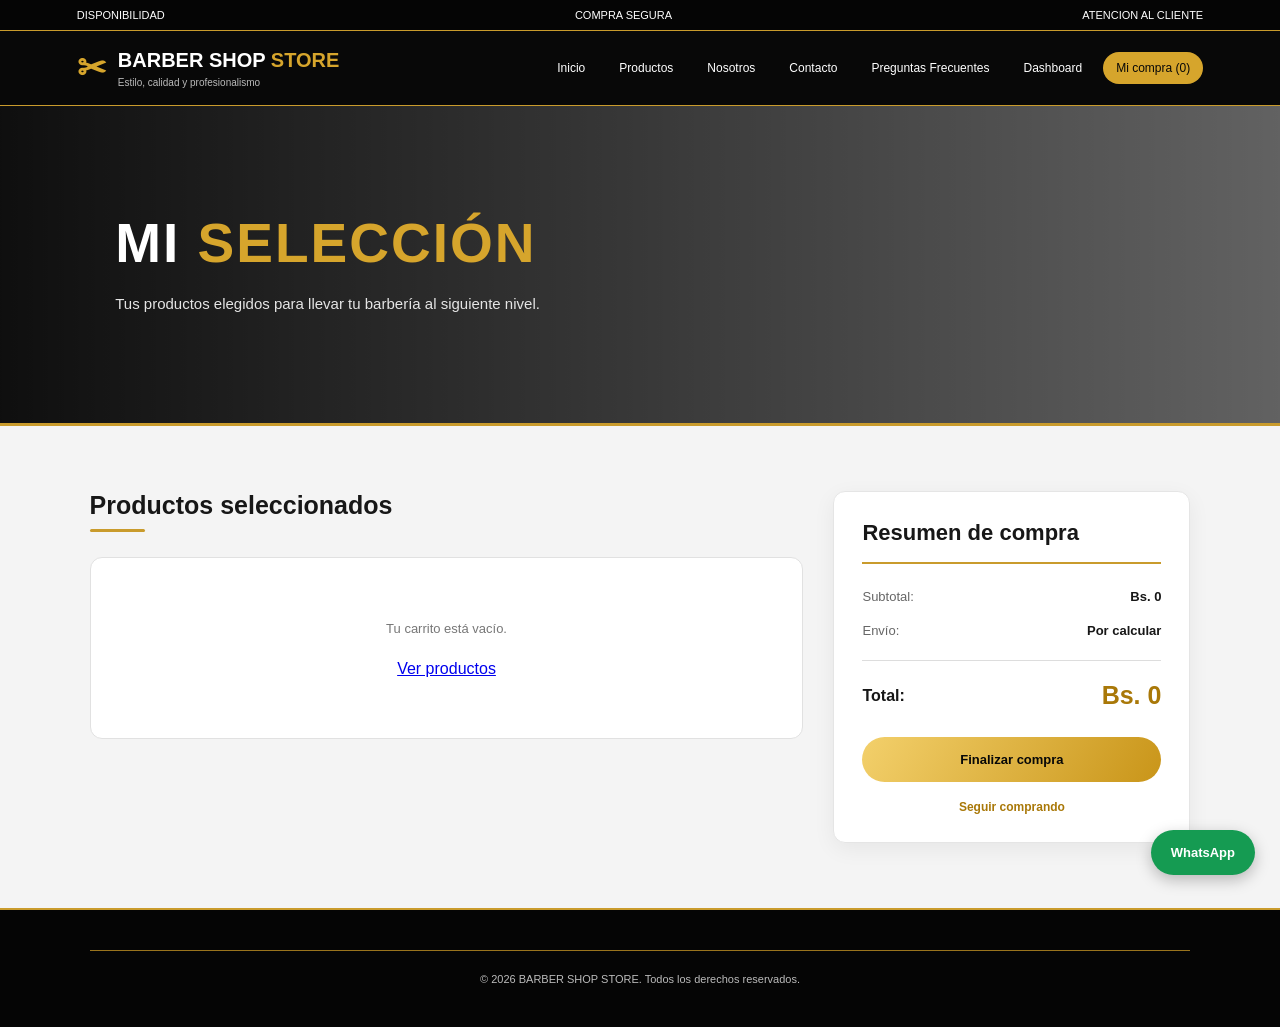
<file: carrito.html>
<!DOCTYPE html>
<html lang="es">

<head>
    <meta charset="UTF-8">
    <meta name="viewport" content="width=device-width, initial-scale=1.0">

    <title>Carrito de Compras | BARBER SHOP STORE</title>

    <link rel="stylesheet" href="CSS/carrito.css">
    <link rel="stylesheet" href="CSS/estilos.css">
</head>

<body>

    <!-- BARRA SUPERIOR -->
    <div class="topbar">
        <span>DISPONIBILIDAD</span>
        <span>COMPRA SEGURA</span>
        <span>ATENCION AL CLIENTE</span>
    </div>

    <!-- ENCABEZADO -->
    <header class="header">

        <a href="INDEX.HTML" class="logo">
            <span class="logo-icono">✂</span>

            <span>
                BARBER SHOP <strong>STORE</strong>
                <small>Estilo, calidad y profesionalismo</small>
            </span>
        </a>

        <nav class="menu">
            <a href="INDEX.HTML">Inicio</a>
            <a href="productos.html">Productos</a>
            <a href="nosotros.html">Nosotros</a>
            <a href="contacto.html">Contacto</a>
            <a href="faq.html">Preguntas Frecuentes</a>
            <a href="dashboard.html">Dashboard</a>
            <a href="carrito.html" id="contador-carrito" class="activo">Mi compra (0)</a>
        </nav>

    </header>

    <!-- PORTADA DEL CARRITO -->
    <section class="banner-carrito">

        <div>
            <h1>MI <strong>SELECCIÓN</strong></h1>

            <p>
                Tus productos elegidos para llevar tu barbería al siguiente nivel.
            </p>
        </div>

    </section>

    <!-- CONTENIDO PRINCIPAL -->
    <main class="contenedor-carrito">

        <!-- PRODUCTOS SELECCIONADOS -->
        <section class="seccion-productos">

            <h2>Productos seleccionados</h2>

            <div id="lista-carrito">

                <div class="carrito-vacio">
                    <p>Tu carrito está vacío.</p>

                    <a href="productos.html" class="btn-comprar">
                        Ver productos
                    </a>
                </div>

            </div>

        </section>

        <!-- RESUMEN Y MENSAJE DE COMPRA -->
        <div class="resumen-con-mensaje">

            <!-- RESUMEN DE COMPRA -->
            <aside class="resumen-compra">

                <h2>Resumen de compra</h2>

                <div class="linea-resumen">
                    <span>Subtotal:</span>
                    <strong id="subtotal">Bs. 0</strong>
                </div>

                <div class="linea-resumen">
                    <span>Envío:</span>
                    <strong id="envio">Por calcular</strong>
                </div>

                <div class="linea-total">
                    <span>Total:</span>
                    <strong id="total">Bs. 0</strong>
                </div>

                <button
                    id="btn-finalizar"
                    class="btn-finalizar"
                    type="button">
                    Finalizar compra
                </button>

                <!-- CONFIRMACION DE COMPRA -->
                <div id="confirmacion-compra" class="confirmacion-compra" hidden>

                    <p>¿Estás seguro de que deseas confirmar tu compra?</p>

                    <div class="botones-confirmacion">

                        <button
                            id="btn-confirmar"
                            class="btn-confirmar"
                            type="button">
                            Confirmar compra
                        </button>

                        <button
                            id="btn-cancelar"
                            class="btn-cancelar"
                            type="button">
                            Cancelar
                        </button>

                    </div>

                </div>

                <a href="productos.html" class="seguir-comprando">
                    Seguir comprando
                </a>

            </aside>

            <!-- MENSAJE FLOTANTE DE COMPRA EXITOSA -->
            <div id="mensaje-exito" class="mensaje-exito" hidden>
                ✓ ¡Su compra fue exitosa!
            </div>

        </div>

    </main>

    <!-- PIE DE PÁGINA -->
    <footer class="footer">

        <div class="footer-final">
            <p>© 2026 BARBER SHOP STORE. Todos los derechos reservados.</p>
        </div>

    </footer>

    <!-- BOTÓN FLOTANTE DE WHATSAPP -->
    <a
        href="https://wa.me/59171851247"
        class="whatsapp-flotante"
        target="_blank"
        rel="noopener noreferrer"
        aria-label="Contactar por WhatsApp"
        title="Contáctanos por WhatsApp">
        WhatsApp
    </a>

    <!-- ARCHIVOS JAVASCRIPT -->
    <script src="APP/carrito.js"></script>
    <script src="APP/contador-carrito.js"></script>

</body>

</html>
</file>
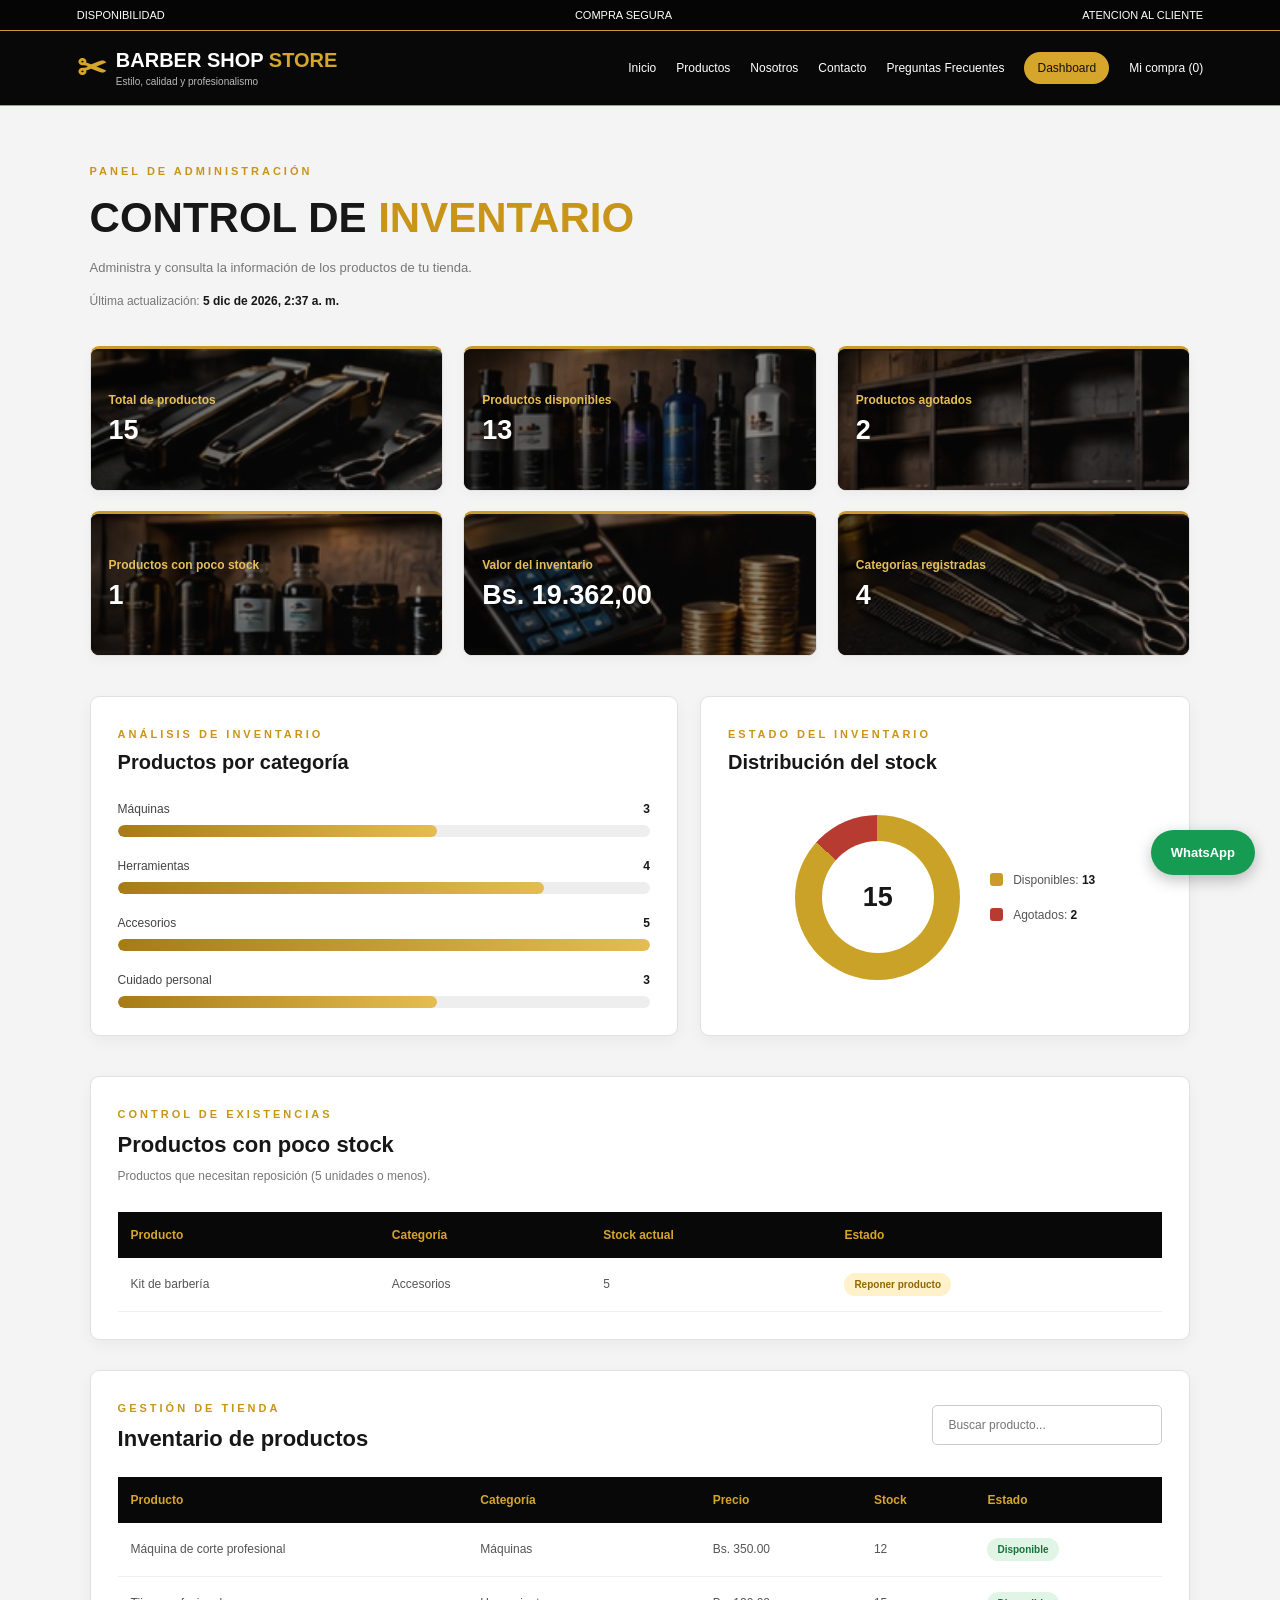
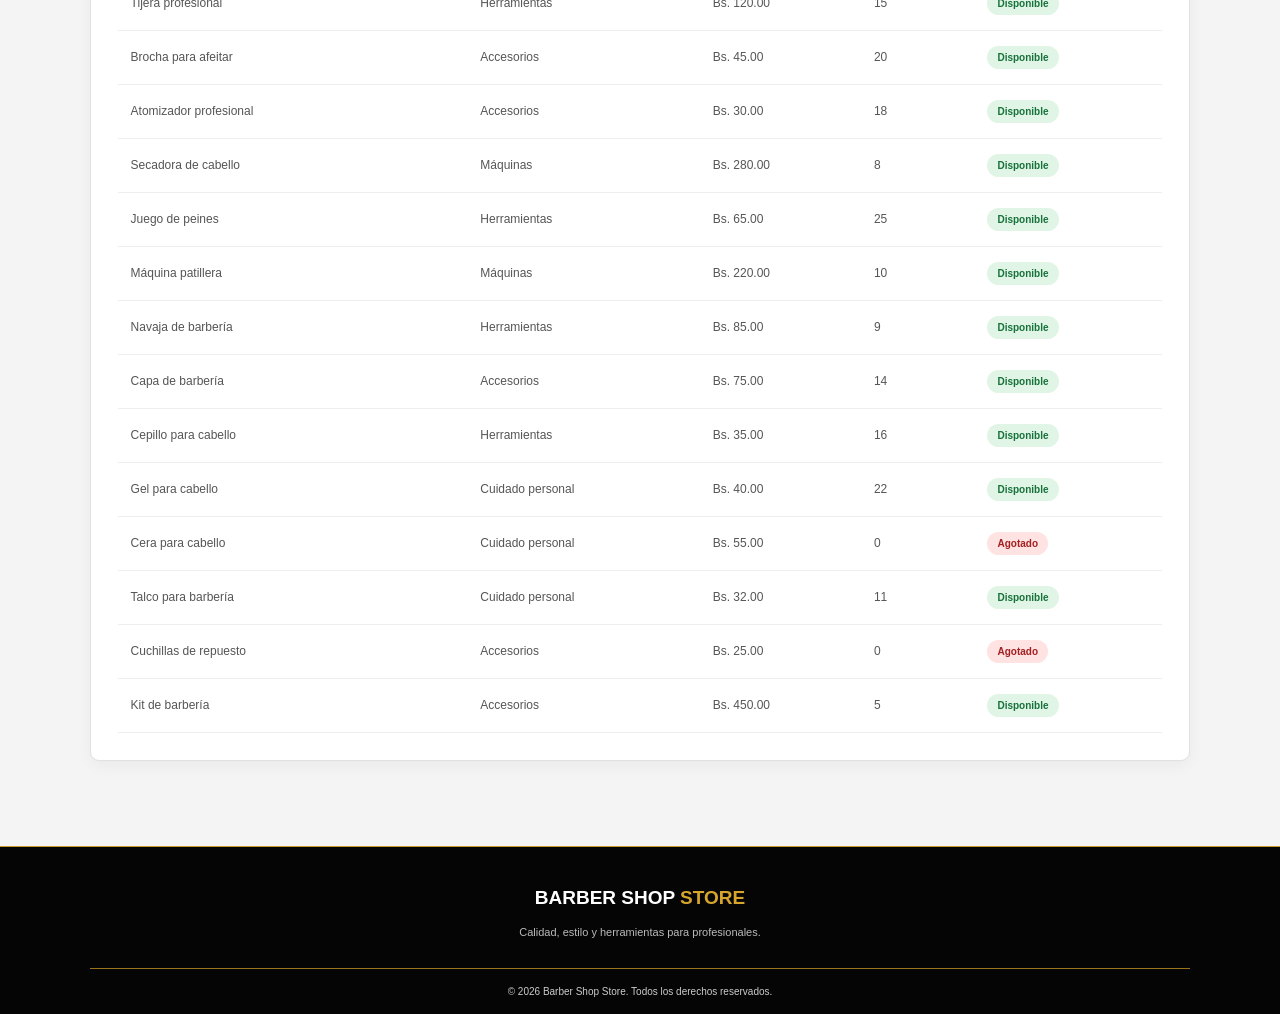
<file: dashboard.html>
<!DOCTYPE html>
<html lang="es">

<head>
    <meta charset="UTF-8">
    <meta name="viewport" content="width=device-width, initial-scale=1.0">

    <title>Dashboard | Barber Shop Store</title>

    <link rel="stylesheet" href="CSS/dashboard.css">
    <link rel="stylesheet" href="CSS/estilos.css">
</head>

<body>

    <!-- BARRA SUPERIOR -->
    <div class="topbar">
        <span> DISPONIBILIDAD</span>
            <span> COMPRA SEGURA</span>
            <span> ATENCION AL CLIENTE</span>
    </div>

    <!-- ENCABEZADO -->
    <header class="header">

        <a href="INDEX.HTML" class="logo">
            <span class="logo-icono">✂</span>
            <span>
                BARBER SHOP <strong>STORE</strong>
                <small>Estilo, calidad y profesionalismo</small>
            </span>
        </a>

        <nav class="menu">
            <a href="INDEX.HTML">Inicio</a>
            <a href="productos.html">Productos</a>
            <a href="nosotros.html">Nosotros</a>
            <a href="contacto.html">Contacto</a>
            <a href="faq.html">Preguntas Frecuentes</a>
            <a href="dashboard.html" class="activo">Dashboard</a>
            <a href="carrito.html" id="contador-carrito">Mi compra (0)</a>
        </nav>

    </header>

    <main class="dashboard">

        <!-- TÍTULO -->
        <section class="titulo-dashboard">

            <span>PANEL DE ADMINISTRACIÓN</span>

            <h1>CONTROL DE <strong>INVENTARIO</strong></h1>

            <p>
                Administra y consulta la información de los productos de tu tienda.
            </p>

            <p class="fecha-actualizacion">
                Última actualización:
                <strong id="fecha-actualizacion">Cargando...</strong>
            </p>

        </section>

        <!-- INDICADORES -->
        <section class="resumen-dashboard">

            <!-- TOTAL DE PRODUCTOS -->
            <div class="tarjeta-resumen">

                <img
                    src="IMG/dashboard-productos.jpg"
                    alt="Productos y herramientas de barbería"
                    class="imagen-resumen"
                >

                <div>
                    <p>Total de productos</p>
                    <h2 id="total-productos">0</h2>
                </div>

            </div>

            <!-- PRODUCTOS DISPONIBLES -->
            <div class="tarjeta-resumen">

                <img
                    src="IMG/dashboard-disponibles.jpg"
                    alt="Productos disponibles para la venta"
                    class="imagen-resumen"
                >

                <div>
                    <p>Productos disponibles</p>
                    <h2 id="productos-disponibles">0</h2>
                </div>

            </div>

            <!-- PRODUCTOS AGOTADOS -->
            <div class="tarjeta-resumen">

                <img
                    src="IMG/dashboard-agotados.jpg"
                    alt="Productos agotados"
                    class="imagen-resumen"
                >

                <div>
                    <p>Productos agotados</p>
                    <h2 id="productos-agotados">0</h2>
                </div>

            </div>

            <!-- PRODUCTOS CON POCO STOCK -->
            <div class="tarjeta-resumen">

                <img
                    src="IMG/dashboard-bajo-stock.jpg"
                    alt="Productos con pocas existencias"
                    class="imagen-resumen"
                >

                <div>
                    <p>Productos con poco stock</p>
                    <h2 id="productos-bajo-stock">0</h2>
                </div>

            </div>

            <!-- VALOR DEL INVENTARIO -->
            <div class="tarjeta-resumen">

                <img
                    src="IMG/dashboard-inventario.jpg"
                    alt="Control del valor del inventario"
                    class="imagen-resumen"
                >

                <div>
                    <p>Valor del inventario</p>
                    <h2 id="valor-inventario">Bs. 0</h2>
                </div>

            </div>

            <!-- CATEGORÍAS -->
            <div class="tarjeta-resumen">

                <img
                    src="IMG/dashboard-categorias.jpg"
                    alt="Categorías de herramientas de barbería"
                    class="imagen-resumen"
                >

                <div>
                    <p>Categorías registradas</p>
                    <h2 id="total-categorias">0</h2>
                </div>

            </div>

        </section>

        <!-- GRÁFICOS -->
        <section class="graficos-dashboard">

            <!-- GRÁFICO DE CATEGORÍAS -->
            <div class="grafico-tarjeta">

                <div class="titulo-seccion">
                    <span>ANÁLISIS DE INVENTARIO</span>
                    <h2>Productos por categoría</h2>
                </div>

                <div id="grafico-categorias" class="grafico-barras">
                    <p>Cargando gráfico...</p>
                </div>

            </div>

            <!-- GRÁFICO DE STOCK -->
            <div class="grafico-tarjeta">

                <div class="titulo-seccion">
                    <span>ESTADO DEL INVENTARIO</span>
                    <h2>Distribución del stock</h2>
                </div>

                <div class="grafico-stock">

                    <div id="grafico-stock" class="grafico-circular">
                        <span id="total-stock-grafico">0</span>
                    </div>

                    <div id="leyenda-stock" class="leyenda-stock"></div>

                </div>

            </div>

        </section>

        <!-- PRODUCTOS CON POCO STOCK -->
        <section class="tabla-dashboard">

            <div class="encabezado-tabla">

                <div>
                    <span>CONTROL DE EXISTENCIAS</span>
                    <h2>Productos con poco stock</h2>
                    <p>
                        Productos que necesitan reposición (5 unidades o menos).
                    </p>
                </div>

            </div>

            <div class="tabla-contenedor">

                <table>

                    <thead>
                        <tr>
                            <th>Producto</th>
                            <th>Categoría</th>
                            <th>Stock actual</th>
                            <th>Estado</th>
                        </tr>
                    </thead>

                    <tbody id="tabla-bajo-stock">

                        <tr>
                            <td colspan="4">Cargando productos...</td>
                        </tr>

                    </tbody>

                </table>

            </div>

        </section>

        <!-- INVENTARIO GENERAL -->
        <section class="tabla-dashboard">

            <div class="encabezado-tabla">

                <div>
                    <span>GESTIÓN DE TIENDA</span>
                    <h2>Inventario de productos</h2>
                </div>

                <input
                    type="text"
                    id="buscar-producto"
                    placeholder="Buscar producto..."
                >

            </div>

            <div class="tabla-contenedor">

                <table>

                    <thead>
                        <tr>
                            <th>Producto</th>
                            <th>Categoría</th>
                            <th>Precio</th>
                            <th>Stock</th>
                            <th>Estado</th>
                        </tr>
                    </thead>

                    <tbody id="tabla-productos">

                        <tr>
                            <td colspan="5">Cargando productos...</td>
                        </tr>

                    </tbody>

                </table>

            </div>

        </section>

    </main>

    <!-- PIE DE PÁGINA -->
    <footer class="footer">

        <h2>BARBER SHOP <strong>STORE</strong></h2>

        <p>Calidad, estilo y herramientas para profesionales.</p>

        <div class="footer-final">
            © 2026 Barber Shop Store. Todos los derechos reservados.
        </div>

    </footer>

    <!-- WHATSAPP -->
    <a
        href="https://wa.me/59171851247"
        class="whatsapp-flotante"
        target="_blank"
        rel="noopener noreferrer"
        aria-label="Contactar por WhatsApp"
        title="Contáctanos por WhatsApp"
    >
        WhatsApp
    </a>

    <!-- JAVASCRIPT -->
    <script src="APP/dashboard.js"></script>
    <script src="APP/contador-carrito.js"></script>

</body>

</html>
</file>
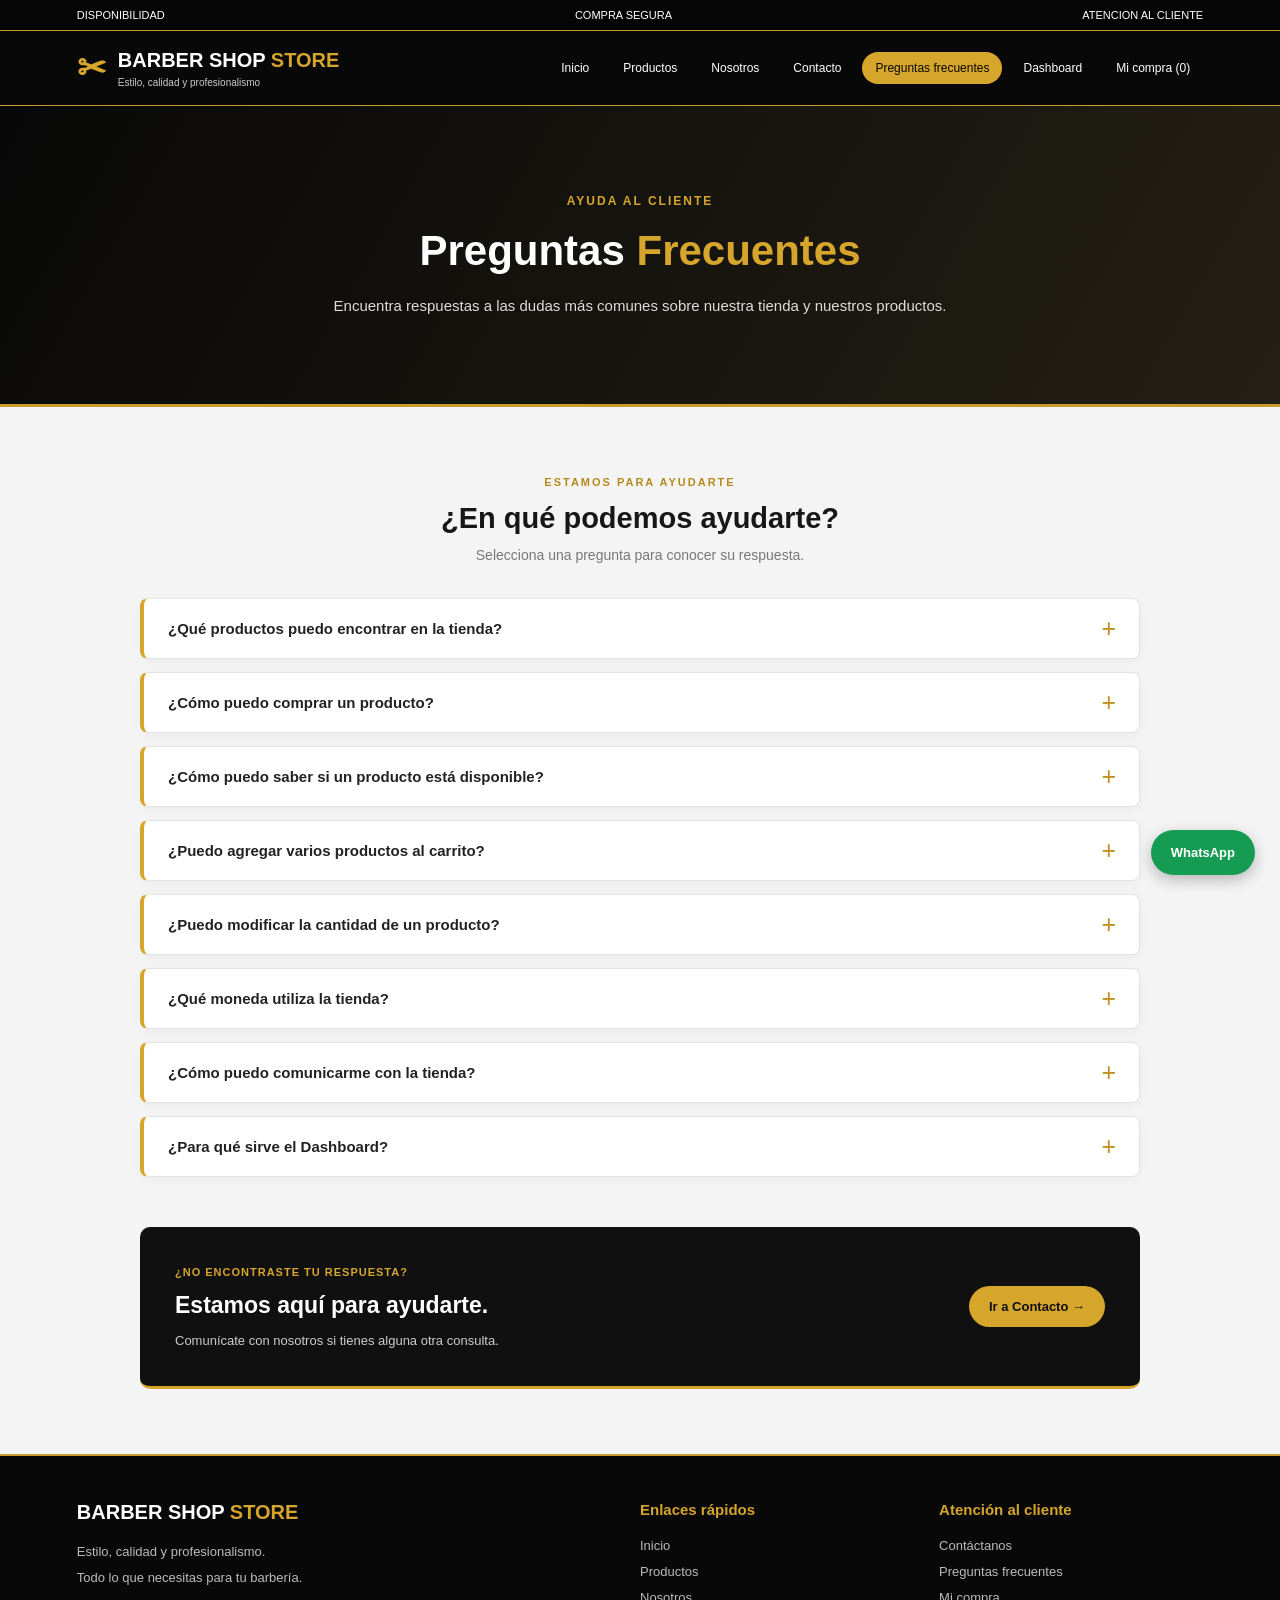
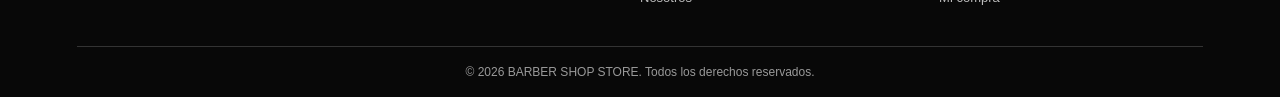
<file: faq.html>
<!DOCTYPE html>
<html lang="es">
<head>
    <meta charset="UTF-8">
    <meta name="viewport" content="width=device-width, initial-scale=1.0">
    <title>Preguntas frecuentes | BARBER SHOP STORE</title>

    <link rel="stylesheet" href="CSS/faq.css">
    <link rel="stylesheet" href="CSS/estilos.css">
</head>

<body>

    <!-- BARRA SUPERIOR -->
    <div class="encabezado-fijo">
        <div class="topbar">
            <span> DISPONIBILIDAD</span>
            <span> COMPRA SEGURA</span>
            <span> ATENCION AL CLIENTE</span>
        </div>

        <!-- ENCABEZADO -->
        <header class="header">
            <a href="INDEX.HTML" class="logo">
                <span class="logo-icono">✂</span>
                <span>
                    BARBER SHOP <strong>STORE</strong>
                    <small>Estilo, calidad y profesionalismo</small>
                </span>
            </a>

            <nav class="menu">
                <a href="INDEX.HTML">Inicio</a>
                <a href="productos.html">Productos</a>
                <a href="nosotros.html">Nosotros</a>
                <a href="contacto.html">Contacto</a>
                <a href="faq.html" class="activo">Preguntas frecuentes</a>
                <a href="dashboard.html">Dashboard</a>
                <a href="carrito.html" id="contador-carrito">Mi compra (0)</a>
            </nav>
        </header>
    </div>

    <main>

        <!-- PORTADA -->
        <section class="faq-hero">
            <span class="etiqueta">AYUDA AL CLIENTE</span>
            <h1>Preguntas <strong>Frecuentes</strong></h1>
            <p>
                Encuentra respuestas a las dudas más comunes
                sobre nuestra tienda y nuestros productos.
            </p>
        </section>

        <!-- PREGUNTAS -->
        <section class="faq-contenido">

            <div class="faq-titulo">
                <span>ESTAMOS PARA AYUDARTE</span>
                <h2>¿En qué podemos ayudarte?</h2>
                <p>Selecciona una pregunta para conocer su respuesta.</p>
            </div>

            <div class="faq-lista">

                <details class="faq-item">
                    <summary>¿Qué productos puedo encontrar en la tienda?</summary>
                    <p>
                        En BARBER SHOP STORE encontrarás máquinas de corte,
                        tijeras, peines, accesorios y productos para el cuidado
                        personal y profesional de la barbería.
                    </p>
                </details>

                <details class="faq-item">
                    <summary>¿Cómo puedo comprar un producto?</summary>
                    <p>
                        Ingresa a la sección Productos, revisa los artículos
                        disponibles y selecciona el botón para agregarlos
                        a tu carrito de compras.
                    </p>
                </details>

                <details class="faq-item">
                    <summary>¿Cómo puedo saber si un producto está disponible?</summary>
                    <p>
                        Cada producto muestra su disponibilidad según el stock
                        registrado en nuestra tienda. Si no hay unidades,
                        aparecerá como agotado.
                    </p>
                </details>

                <details class="faq-item">
                    <summary>¿Puedo agregar varios productos al carrito?</summary>
                    <p>
                        Sí. Puedes agregar diferentes productos al carrito,
                        modificar sus cantidades y revisar el importe total
                        antes de continuar.
                    </p>
                </details>

                <details class="faq-item">
                    <summary>¿Puedo modificar la cantidad de un producto?</summary>
                    <p>
                        Sí. Desde la sección Carrito puedes aumentar o disminuir
                        la cantidad de cada producto, siempre respetando
                        las unidades disponibles.
                    </p>
                </details>

                <details class="faq-item">
                    <summary>¿Qué moneda utiliza la tienda?</summary>
                    <p>
                        Los precios de nuestros productos están expresados
                        en bolivianos (Bs).
                    </p>
                </details>

                <details class="faq-item">
                    <summary>¿Cómo puedo comunicarme con la tienda?</summary>
                    <p>
                        Puedes ingresar a la sección Contacto para encontrar
                        nuestros datos de comunicación y enviarnos un mensaje.
                    </p>
                </details>

                <details class="faq-item">
                    <summary>¿Para qué sirve el Dashboard?</summary>
                    <p>
                        El Dashboard permite visualizar información del inventario,
                        como la cantidad de productos, unidades disponibles,
                        productos agotados y valor del inventario.
                    </p>
                </details>

            </div>

            <!-- CONTACTO -->
            <div class="faq-contacto">
                <div>
                    <span>¿NO ENCONTRASTE TU RESPUESTA?</span>
                    <h2>Estamos aquí para ayudarte.</h2>
                    <p>Comunícate con nosotros si tienes alguna otra consulta.</p>
                </div>

                <a href="contacto.html">Ir a Contacto →</a>
            </div>

        </section>

    </main>

    <!-- PIE DE PÁGINA -->
    <footer class="footer">

        <div class="footer-grid">

            <div>
                <h2>BARBER SHOP <strong>STORE</strong></h2>
                <p>Estilo, calidad y profesionalismo.</p>
                <p>Todo lo que necesitas para tu barbería.</p>
            </div>

            <div>
                <h3>Enlaces rápidos</h3>
                <a href="INDEX.HTML">Inicio</a>
                <a href="productos.html">Productos</a>
                <a href="nosotros.html">Nosotros</a>
            </div>

            <div>
                <h3>Atención al cliente</h3>
                <a href="contacto.html">Contáctanos</a>
                <a href="faq.html">Preguntas frecuentes</a>
                <a href="carrito.html">Mi compra</a>
            </div>

        </div>

        <div class="footer-final">
            © 2026 BARBER SHOP STORE. Todos los derechos reservados.
        </div>

    </footer>

    <!-- BOTÓN DE WHATSAPP -->
    <a
        href="https://wa.me/59171851247"
        class="whatsapp-flotante"
        target="_blank"
        rel="noopener noreferrer"
        aria-label="Contactar por WhatsApp"
        title="Contáctanos por WhatsApp"
    >
        WhatsApp
    </a>

    <!-- SCRIPTS -->
    <script src="APP/contador-carrito.js"></script>

</body>
</html>
</file>
<file: CSS/carrito.css>
/* =========================================
   BARBER SHOP STORE - CARRITO
========================================= */

* {
    margin: 0;
    padding: 0;
    box-sizing: border-box;
}

html {
    scroll-behavior: smooth;
}

body {
    font-family: Arial, Helvetica, sans-serif;
    background: #f5f5f5;
    color: #171717;
}

/* =========================================
   ENCABEZADO
========================================= */

.topbar {
    background: #050505;
    color: white;
    border-bottom: 1px solid #c99b2c;
    padding: 9px 6%;
    display: flex;
    justify-content: space-between;
    align-items: center;
    gap: 15px;
    font-size: 11px;
}

.header {
    background: #080808;
    padding: 17px 6%;
    display: flex;
    align-items: center;
    justify-content: space-between;
    flex-wrap: wrap;
    gap: 20px;
    border-bottom: 1px solid #c99b2c;
}

.logo {
    display: flex;
    align-items: center;
    gap: 12px;
    color: white;
    text-decoration: none;
    font-weight: bold;
    font-size: 20px;
    flex-shrink: 0;
}

.logo strong,
.logo-icono {
    color: #d6a52c;
}

.logo-icono {
    font-size: 35px;
}

.logo small {
    display: block;
    color: #bbb;
    font-size: 10px;
    font-weight: normal;
    margin-top: 5px;
}

.menu {
    display: flex;
    flex-wrap: wrap;
    align-items: center;
    justify-content: center;
    gap: 8px;
}

.menu a {
    color: white;
    text-decoration: none;
    font-size: 12px;
    padding: 9px 13px;
    border-radius: 20px;
    transition: background .3s, color .3s;
}

.menu a:hover,
.menu a.activo {
    color: #080808;
    background: #d6a52c;
}

/* =========================================
   BANNER DEL CARRITO
========================================= */

.banner-carrito {
    min-height: 320px;
    display: flex;
    align-items: center;
    padding: 55px 9%;
    color: white;
    background:
        linear-gradient(
            90deg,
            rgba(0, 0, 0, .94),
            rgba(0, 0, 0, .60)
        ),
        url("https://images.unsplash.com/photo-1503951914875-452162b0f3f1?w=1600")
        center/cover no-repeat;
    border-bottom: 3px solid #c99b2c;
}

.banner-carrito > div {
    max-width: 650px;
}

.banner-carrito h1 {
    font-size: clamp(38px, 5vw, 55px);
    font-weight: 800;
    letter-spacing: 2px;
    margin-bottom: 14px;
    line-height: 1.15;
}

.banner-carrito h1 strong {
    color: #d6a52c;
}

.banner-carrito p {
    color: #e5e5e5;
    font-size: 15px;
    line-height: 1.8;
    max-width: 550px;
    margin-top: 0;
}

/* =========================================
   CONTENEDOR PRINCIPAL
========================================= */

.contenedor-carrito {
    max-width: 1350px;
    margin: auto;
    padding: 65px 7%;
    display: grid;
    grid-template-columns: minmax(0, 2fr) minmax(280px, 1fr);
    align-items: start;
    gap: 30px;
}

/* =========================================
   SECCIÓN DE PRODUCTOS
========================================= */

.seccion-productos h2 {
    font-size: 25px;
    margin-bottom: 25px;
    color: #171717;
    position: relative;
    padding-bottom: 12px;
}

.seccion-productos h2::after {
    content: "";
    position: absolute;
    left: 0;
    bottom: 0;
    width: 55px;
    height: 3px;
    background: #c99b2c;
    border-radius: 5px;
}

#lista-carrito {
    display: flex;
    flex-direction: column;
    gap: 18px;
}

/* =========================================
   TARJETAS DE PRODUCTOS
========================================= */

.producto-carrito {
    background: white;
    border: 1px solid #e5e5e5;
    border-radius: 12px;
    padding: 22px;
    display: flex;
    align-items: center;
    gap: 22px;
    transition: .3s;
    box-shadow: 0 3px 12px rgba(0, 0, 0, .03);
}

.producto-carrito:hover {
    border-color: #c99b2c;
    box-shadow: 0 8px 25px rgba(0, 0, 0, .08);
    transform: translateY(-3px);
}

.producto-carrito img {
    width: 125px;
    height: 125px;
    object-fit: cover;
    border-radius: 10px;
    background: #151515;
    border: 1px solid #eee;
}

.info-producto-carrito {
    flex: 1;
    min-width: 0;
}

.info-producto-carrito h3 {
    font-size: 17px;
    margin-bottom: 10px;
    color: #171717;
    font-weight: bold;
}

.info-producto-carrito p {
    color: #777;
    font-size: 12px;
    margin-bottom: 9px;
    line-height: 1.6;
}

.precio-carrito {
    color: #a97808;
    font-size: 22px;
    font-weight: bold;
}

/* =========================================
   CONTROL DE CANTIDAD
========================================= */

.cantidad-carrito {
    display: flex;
    align-items: center;
    gap: 13px;
    margin-top: 15px;
}

.cantidad-carrito button {
    width: 34px;
    height: 34px;
    border: 1px solid #c99b2c;
    background: #080808;
    color: #e4bb4b;
    border-radius: 7px;
    cursor: pointer;
    font-size: 18px;
    font-weight: bold;
    transition: .3s;
}

.cantidad-carrito button:hover {
    background: #d6a52c;
    color: #080808;
}

.cantidad-carrito span {
    font-weight: bold;
    font-size: 15px;
    min-width: 20px;
    text-align: center;
}

/* =========================================
   BOTÓN ELIMINAR
========================================= */

.eliminar-producto {
    border: 1px solid #c33;
    background: white;
    color: #c33;
    padding: 11px 15px;
    border-radius: 7px;
    cursor: pointer;
    font-size: 12px;
    font-weight: bold;
    transition: .3s;
}

.eliminar-producto:hover {
    background: #c33;
    color: white;
}

/* =========================================
   CARRITO VACÍO
========================================= */

.carrito-vacio {
    background: white;
    border: 1px solid #e1e1e1;
    border-radius: 12px;
    padding: 60px 20px;
    text-align: center;
    color: #777;
}

.carrito-vacio h3 {
    color: #171717;
    font-size: 23px;
    margin-bottom: 12px;
}

.carrito-vacio p {
    font-size: 13px;
    margin-bottom: 20px;
    line-height: 1.7;
}

/* =========================================
   RESUMEN DE COMPRA
========================================= */

.resumen-compra {
    background: white;
    padding: 28px;
    border: 1px solid #e5e5e5;
    border-radius: 12px;
    box-shadow: 0 6px 22px rgba(0, 0, 0, .06);
    position: sticky;
    top: 20px;
}

.resumen-compra h2 {
    font-size: 22px;
    margin-bottom: 25px;
    padding-bottom: 16px;
    border-bottom: 2px solid #c99b2c;
    color: #171717;
}

.linea-resumen {
    display: flex;
    justify-content: space-between;
    align-items: center;
    gap: 12px;
    margin-bottom: 19px;
    color: #666;
    font-size: 13px;
}

.linea-resumen strong {
    color: #171717;
}

.linea-total {
    display: flex;
    justify-content: space-between;
    align-items: center;
    gap: 10px;
    border-top: 1px solid #ddd;
    padding-top: 20px;
    margin-top: 22px;
    font-size: 16px;
    font-weight: bold;
}

.linea-total strong {
    color: #a97808;
    font-size: 25px;
}

#total,
#subtotal,
#envio {
    font-weight: bold;
}

/* =========================================
   BOTÓN FINALIZAR COMPRA
========================================= */

.btn-finalizar {
    display: block;
    width: 100%;
    padding: 15px;
    margin-top: 27px;
    background: linear-gradient(120deg, #f3d06b, #c99519);
    color: #080808;
    border: none;
    border-radius: 25px;
    font-size: 13px;
    font-weight: bold;
    cursor: pointer;
    transition: .3s;
}

.btn-finalizar:hover {
    background: #080808;
    color: #d6a52c;
    outline: 1px solid #c99b2c;
}

.btn-finalizar:disabled {
    background: #ccc;
    color: #666;
    cursor: not-allowed;
}

/* =========================================
   SEGUIR COMPRANDO
========================================= */

.seguir-comprando {
    display: block;
    text-align: center;
    margin-top: 18px;
    color: #a97808;
    text-decoration: none;
    font-size: 12px;
    font-weight: bold;
    transition: .3s;
}

.seguir-comprando:hover {
    color: #080808;
}

/* =========================================
   PIE DE PÁGINA
========================================= */

.footer {
    background: #050505;
    color: #ccc;
    padding: 40px 7% 20px;
    text-align: center;
    border-top: 2px solid #c99b2c;
}

.footer h2 {
    color: white;
    font-size: 19px;
    margin-bottom: 12px;
}

.footer h2 strong {
    color: #d6a52c;
}

.footer p {
    color: #bbb;
    font-size: 11px;
    line-height: 2;
}

.footer-final {
    text-align: center;
    border-top: 1px solid #9a741d;
    padding: 17px 10px;
    font-size: 10px;
    color: #999;
}

/* =========================================
   TABLETS
========================================= */

@media (max-width: 1000px) {
    .header {
        justify-content: center;
    }

    .menu {
        width: 100%;
    }

    .contenedor-carrito {
        grid-template-columns: 1fr;
    }

    .resumen-compra {
        position: static;
    }
}

/* =========================================
   CELULARES
========================================= */

@media (max-width: 700px) {
    .topbar {
        justify-content: center;
        flex-wrap: wrap;
        text-align: center;
    }

    .header {
        padding: 16px 4%;
    }

    .logo {
        font-size: 18px;
    }

    .menu {
        gap: 5px;
    }

    .menu a {
        font-size: 11px;
        padding: 8px 10px;
    }

    .contenedor-carrito {
        padding: 40px 5%;
    }

    .banner-carrito {
        min-height: 250px;
        padding: 45px 7%;
    }

    .banner-carrito h1 {
        font-size: 38px;
    }

    .banner-carrito p {
        font-size: 13px;
    }

    .producto-carrito {
        flex-wrap: wrap;
        gap: 15px;
    }

    .producto-carrito img {
        width: 95px;
        height: 95px;
    }

    .eliminar-producto {
        width: 100%;
    }
}

/* =========================================
   PANTALLAS PEQUEÑAS
========================================= */

@media (max-width: 480px) {
    .logo {
        font-size: 16px;
    }

    .logo-icono {
        font-size: 30px;
    }

    .banner-carrito {
        min-height: 220px;
        padding: 35px 6%;
    }

    .banner-carrito h1 {
        font-size: 32px;
    }

    .producto-carrito {
        padding: 15px;
    }

    .info-producto-carrito h3 {
        font-size: 14px;
    }

    .precio-carrito {
        font-size: 18px;
    }

    .resumen-compra {
        padding: 20px;
    }

    .resumen-compra h2 {
        font-size: 20px;
    }

    .linea-total strong {
        font-size: 21px;
    }
}

/* =========================================
   CONFIRMACION DE COMPRA
========================================= */

.confirmacion-compra {
    margin-top: 18px;
    padding: 15px;
    background: #f8f8f8;
    border: 1px solid #dddddd;
    border-radius: 10px;
    text-align: center;
}

.confirmacion-compra[hidden] {
    display: none;
}

.confirmacion-compra p {
    font-size: 14px;
    font-weight: bold;
    margin-bottom: 15px;
    line-height: 1.5;
    color: #171717;
}

.botones-confirmacion {
    display: flex;
    flex-direction: column;
    gap: 10px;
}

/* =========================================
   BOTONES DE CONFIRMACION
========================================= */

.btn-confirmar,
.btn-cancelar {
    width: 100%;
    padding: 12px;
    border: none;
    border-radius: 25px;
    cursor: pointer;
    font-weight: bold;
    font-size: 14px;
    transition: .3s;
}

.btn-confirmar {
    background: linear-gradient(120deg, #f3d06b, #c99519);
    color: #080808;
}

.btn-confirmar:hover {
    background: #080808;
    color: #d6a52c;
    outline: 1px solid #c99b2c;
}

.btn-cancelar {
    background: #e5e5e5;
    color: #333333;
}

.btn-cancelar:hover {
    background: #d5d5d5;
}

/* =========================================
   CONTENEDOR DEL MENSAJE
========================================= */

.resumen-con-mensaje {
    position: relative;
    align-self: start;
    min-width: 0;
}

.resumen-con-mensaje .resumen-compra {
    position: sticky;
    top: 20px;
}

/* =========================================
   MENSAJE FLOTANTE DE COMPRA EXITOSA
========================================= */

.mensaje-exito {
    position: absolute;
    top: calc(100% + 15px);
    left: 0;
    width: 100%;
    box-sizing: border-box;
    padding: 15px;
    background: #198754;
    color: white;
    border-radius: 10px;
    text-align: center;
    font-size: 14px;
    font-weight: bold;
    z-index: 20;
    pointer-events: none;
}

.mensaje-exito[hidden] {
    display: none;
}

.mensaje-exito.mostrar {
    animation: mensajeFlotante 3s ease forwards;
}

/* =========================================
   ANIMACION DEL MENSAJE
========================================= */

@keyframes mensajeFlotante {
    0% {
        opacity: 0;
        transform: translateY(15px);
    }

    20% {
        opacity: 1;
        transform: translateY(0);
    }

    75% {
        opacity: 1;
        transform: translateY(-10px);
    }

    100% {
        opacity: 0;
        transform: translateY(-25px);
    }
}
</file>
<file: CSS/estilos.css>
/* =========================================
   BARBER SHOP STORE - ESTILOS PRINCIPALES
========================================= */

* {
    margin: 0;
    padding: 0;
    box-sizing: border-box;
}

body {
    font-family: Arial, sans-serif;
    background: #f4f4f4;
    color: #171717;
}

/* BARRA SUPERIOR */

.inicio-topbar {
    background: #050505;
    color: white;
    border-bottom: 1px solid #c99b2c;
    padding: 9px 6%;
    display: flex;
    justify-content: space-between;
    align-items: center;
    gap: 15px;
    font-size: 11px;
}

/* ENCABEZADO */

.encabezado-fijo {
    position: sticky;
    top: 0;
    width: 100%;
    z-index: 1000;
}

.inicio-header {
    background: #080808;
    padding: 17px 6%;
    display: flex;
    justify-content: space-between;
    align-items: center;
    gap: 20px;
    flex-wrap: wrap;
    border-bottom: 1px solid #c99b2c;
}

.inicio-logo {
    display: flex;
    align-items: center;
    gap: 10px;
    text-decoration: none;
    color: white;
    font-size: 20px;
    font-weight: bold;
}

.inicio-logo strong,
.inicio-logo-icono {
    color: #d6a52c;
}

.inicio-logo-icono {
    font-size: 35px;
}

.inicio-logo small {
    display: block;
    color: #bbb;
    font-size: 10px;
    font-weight: normal;
    margin-top: 4px;
}

.inicio-menu {
    display: flex;
    flex-wrap: wrap;
    align-items: center;
    gap: 20px;
}

.inicio-menu a {
    color: white;
    text-decoration: none;
    font-size: 12px;
    transition: .3s;
}

.inicio-menu a:hover,
.inicio-menu a.seleccionado {
    color: #111;
    background: #d6a52c;
    padding: 9px 13px;
    border-radius: 20px;
}

/* BANNER PRINCIPAL */

.inicio-hero {
    min-height: 430px;
    display: flex;
    align-items: center;
    padding: 65px 9%;
    background:
        linear-gradient(90deg, rgba(0,0,0,.94), rgba(0,0,0,.48)),
        url("/IMG/banner.png")
        center/cover no-repeat;
    border-bottom: 2px solid #c99b2c;
}

.inicio-hero-contenido {
    max-width: 650px;
}

.inicio-etiqueta,
.inicio-titulo > span {
    color: #d6a52c;
    font-size: 12px;
    letter-spacing: 3px;
    font-weight: bold;
}

.inicio-hero h1 {
    color: white;
    font-size: clamp(35px, 5vw, 62px);
    line-height: 1.15;
    margin: 18px 0;
}

.inicio-hero h1 span {
    color: #d6a52c;
}

.inicio-hero p {
    color: #eee;
    font-size: 17px;
    line-height: 1.7;
    margin-bottom: 25px;
}

.inicio-boton {
    display: inline-block;
    padding: 14px 24px;
    border-radius: 30px;
    background: linear-gradient(120deg, #f3d06b, #c99519);
    color: #080808;
    text-decoration: none;
    font-size: 14px;
    font-weight: bold;
    transition: .3s;
}

.inicio-boton:hover {
    background: white;
    transform: translateY(-3px);
}

.inicio-confianza {
    display: flex;
    flex-wrap: wrap;
    gap: 25px;
    margin-top: 28px;
    color: #e7c45c;
    font-size: 12px;
}

/* BENEFICIOS */

.inicio-beneficios {
    background: #080808;
    color: white;
    padding: 25px 6%;
    display: grid;
    grid-template-columns: repeat(4, 1fr);
    gap: 20px;
    border-bottom: 2px solid #c99b2c;
}

.inicio-beneficio {
    display: flex;
    align-items: center;
    justify-content: center;
    gap: 13px;
}

.inicio-beneficio > span {
    font-size: 27px;
    color: #d6a52c;
}

.inicio-beneficio h3 {
    font-size: 13px;
    margin-bottom: 5px;
}

.inicio-beneficio p {
    color: #bbb;
    font-size: 11px;
}

/* TÍTULOS */

.inicio-titulo {
    text-align: center;
    margin-bottom: 35px;
}

.inicio-titulo h2 {
    color: #151515;
    font-size: clamp(25px, 4vw, 35px);
    margin: 10px 0;
}

.inicio-titulo h2 strong {
    color: #c99519;
}

.inicio-titulo p {
    color: #777;
    font-size: 14px;
}

/* CATEGORÍAS */

.inicio-categorias {
    padding: 65px 7%;
    background: #fff;
}

.inicio-categorias-grid {
    display: grid;
    grid-template-columns: repeat(3, 1fr);
    gap: 22px;
}

.inicio-categoria {
    background: #101010;
    border: 1px solid #c99b2c;
    border-radius: 9px;
    min-height: 190px;
    padding: 30px 20px;
    text-align: center;
    text-decoration: none;
    color: white;
    transition: .3s;
}

.inicio-categoria:hover {
    transform: translateY(-7px);
    background: #211b0e;
    box-shadow: 0 8px 20px rgba(0,0,0,.18);
}

.inicio-categoria > span {
    color: #d6a52c;
    font-size: 35px;
}

.inicio-categoria h3 {
    color: #e2b83f;
    font-size: 17px;
    margin: 15px 0 8px;
}

.inicio-categoria p {
    color: #ccc;
    font-size: 12px;
    margin-bottom: 15px;
}

.inicio-categoria b {
    color: #e5bd52;
    font-size: 12px;
}

/* PRODUCTOS DESTACADOS */

.inicio-destacados {
    background: #f0f0f0;
    padding: 65px 7%;
}

.inicio-productos-grid {
    display: grid;
    grid-template-columns: repeat(4, minmax(0, 1fr));
    align-items: stretch;
    gap: 22px;
}

/* TARJETAS */

.inicio-productos-grid .tarjeta-producto {
    background: white;
    border: 1px solid #ddd;
    border-radius: 9px;
    overflow: hidden;
    transition: .3s;
    display: flex;
    flex-direction: column;
}

.inicio-productos-grid .tarjeta-producto:hover {
    transform: translateY(-6px);
    border-color: #c99b2c;
    box-shadow: 0 9px 22px rgba(0,0,0,.12);
}

/* IMÁGENES */

.inicio-productos-grid .imagen-producto {
    width: 100%;
    height: 190px;
    flex-shrink: 0;
    background: #151515;
    overflow: hidden;
}

.inicio-productos-grid .imagen-producto img {
    width: 100%;
    height: 100%;
    object-fit: cover;
    display: block;
}

/* INFORMACIÓN DEL PRODUCTO */

.inicio-productos-grid .informacion-producto {
    padding: 17px;
    display: flex;
    flex-direction: column;
    flex: 1;
}

.inicio-productos-grid .nombre-producto {
    color: #171717;
    font-size: 16px;
    line-height: 1.4;
    margin-bottom: 12px;
}

.inicio-productos-grid .precio-producto {
    color: #b1841d;
    font-size: 21px;
    font-weight: bold;
    margin-top: 12px;
    margin-bottom: 15px;
}

/* BOTÓN VER PRODUCTO */

.inicio-productos-grid .boton-detalles {
    display: block;
    width: 100%;
    margin-top: auto;
    background: #090909;
    color: #e4bb4b;
    border: 1px solid #c99b2c;
    padding: 11px;
    border-radius: 5px;
    font-size: 13px;
    font-weight: bold;
    text-align: center;
    cursor: pointer;
    transition: .3s;
}

.inicio-productos-grid .boton-detalles:hover {
    background: #d6a52c;
    color: #080808;
}

/* CARGANDO */

.inicio-cargando {
    grid-column: 1 / -1;
    text-align: center;
    padding: 35px;
    color: #777;
}

/* VER TODOS LOS PRODUCTOS */

.inicio-ver-todos {
    text-align: center;
    margin-top: 35px;
}

.inicio-boton-secundario {
    display: inline-block;
    background: #080808;
    color: #e3ba48;
    border: 1px solid #c99b2c;
    padding: 13px 23px;
    border-radius: 25px;
    text-decoration: none;
    font-weight: bold;
    font-size: 13px;
    transition: .3s;
}

.inicio-boton-secundario:hover {
    background: #d6a52c;
    color: #080808;
}

/* VIDEO */

.inicio-multimedia {
    background: #fff;
    padding: 65px 7%;
}

.inicio-video-contenedor {
    position: relative;
    max-width: 900px;
    margin: 0 auto;
    background: #080808;
    border: 2px solid #c99b2c;
    border-radius: 12px;
    overflow: hidden;
    box-shadow: 0 10px 25px rgba(0,0,0,.15);
}

.inicio-video-contenedor::before {
    content: "BARBER SHOP STORE";
    position: absolute;
    top: 15px;
    left: 15px;
    z-index: 2;
    background: rgba(0,0,0,.8);
    color: #e3ba48;
    padding: 9px 14px;
    border: 1px solid #c99b2c;
    border-radius: 20px;
    font-size: 11px;
    font-weight: bold;
    letter-spacing: 1px;
    pointer-events: none;
}

.inicio-video-contenedor video {
    display: block;
    width: 100%;
    max-height: 500px;
    background: #080808;
    object-fit: contain;
}

/* AUDIO */

.inicio-audio {
    background: #101010;
    padding: 35px 7%;
    border-top: 1px solid #c99b2c;
    border-bottom: 1px solid #c99b2c;
}

.inicio-audio-contenido {
    max-width: 1000px;
    margin: 0 auto;
    display: flex;
    align-items: center;
    justify-content: space-between;
    gap: 25px;
    flex-wrap: wrap;
}

.inicio-audio-icono {
    width: 55px;
    height: 55px;
    display: flex;
    align-items: center;
    justify-content: center;
    flex-shrink: 0;
    background: #d6a52c;
    color: #080808;
    border-radius: 50%;
    font-size: 30px;
}

.inicio-audio-contenido h2 {
    color: #e3ba48;
    font-size: 21px;
    margin-bottom: 7px;
}

.inicio-audio-contenido p {
    color: #ccc;
    font-size: 13px;
    line-height: 1.5;
}

.inicio-audio-contenido audio {
    width: 320px;
    max-width: 100%;
}

/* PROMOCIÓN */

.inicio-promocion {
    background: linear-gradient(110deg, #101010, #302512);
    color: white;
    padding: 42px 7%;
    display: flex;
    justify-content: space-between;
    align-items: center;
    gap: 25px;
    border-top: 1px solid #c99b2c;
    border-bottom: 1px solid #c99b2c;
}

.inicio-promocion span {
    color: #d6a52c;
    font-size: 12px;
    letter-spacing: 2px;
    font-weight: bold;
}

.inicio-promocion h2 {
    margin: 10px 0;
    font-size: 24px;
}

.inicio-promocion p {
    color: #ccc;
    font-size: 13px;
}

/* PIE DE PÁGINA - GRID AREAS */

.inicio-footer {
    background: #050505;
    color: #ccc;
    padding: 45px 7% 0;
}

.inicio-footer-grid {
    display: grid;
    grid-template-columns: 1.5fr 1fr 1fr 1fr;
    grid-template-areas:
        "marca enlaces categorias contacto";
    gap: 35px;
    padding-bottom: 35px;
}

.inicio-footer-grid > div:nth-child(1) {
    grid-area: marca;
}

.inicio-footer-grid > div:nth-child(2) {
    grid-area: enlaces;
}

.inicio-footer-grid > div:nth-child(3) {
    grid-area: categorias;
}

.inicio-footer-grid > div:nth-child(4) {
    grid-area: contacto;
}

.inicio-footer h2 {
    color: white;
    font-size: 20px;
}

.inicio-footer h2 strong,
.inicio-footer h3 {
    color: #d6a52c;
}

.inicio-footer h3 {
    font-size: 14px;
    margin-bottom: 15px;
}

.inicio-footer p,
.inicio-footer a {
    color: #bbb;
    font-size: 12px;
    line-height: 1.9;
}

.inicio-footer a {
    display: block;
    text-decoration: none;
}

.inicio-footer a:hover {
    color: #d6a52c;
}

/* REDES SOCIALES */

.inicio-footer .inicio-redes-sociales {
    display: flex;
    align-items: center;
    gap: 15px;
    margin: 15px 0;
}

.inicio-footer .inicio-redes-sociales a {
    display: inline-flex;
    align-items: center;
    justify-content: center;
    width: 42px;
    height: 42px;
    border: 1px solid #c99b2c;
    border-radius: 50%;
    transition: .3s;
}

.inicio-footer .inicio-redes-sociales a img {
    display: block;
    width: 22px;
    height: 22px;
}

.inicio-footer .inicio-redes-sociales a:hover {
    background: #d6a52c;
    transform: translateY(-4px);
    box-shadow: 0 5px 12px rgba(201,155,44,.3);
}

.inicio-footer .inicio-redes-sociales a:hover img {
    filter: brightness(0) invert(1);
}

.inicio-footer-final {
    text-align: center;
    border-top: 1px solid #9a741d;
    padding: 18px 10px;
    font-size: 11px;
}

/* WHATSAPP FIJO */

.whatsapp-flotante {
    position: fixed;
    right: 25px;
    bottom: 25px;
    z-index: 2000;
    background: #159b52;
    color: white;
    text-decoration: none;
    padding: 15px 20px;
    border-radius: 30px;
    font-size: 13px;
    font-weight: bold;
    box-shadow: 0 5px 15px rgba(0,0,0,.25);
    transition: .3s;
}

.whatsapp-flotante:hover {
    background: #08783d;
    transform: translateY(-4px);
}

/* TABLETS */

@media (max-width: 950px) {

    .inicio-beneficios {
        grid-template-columns: repeat(2, 1fr);
    }

    .inicio-productos-grid {
        grid-template-columns: repeat(2, minmax(0, 1fr));
    }

    .inicio-footer-grid {
        grid-template-columns: repeat(2, 1fr);
        grid-template-areas:
            "marca enlaces"
            "categorias contacto";
    }
}

/* CELULARES Y TABLETS PEQUEÑAS */

@media (max-width: 700px) {

    .inicio-topbar {
        justify-content: center;
        flex-wrap: wrap;
    }

    .inicio-header {
        justify-content: center;
    }

    .inicio-menu {
        justify-content: center;
    }

    .inicio-hero {
        min-height: 370px;
        padding: 45px 7%;
    }

    .inicio-beneficios {
        grid-template-columns: repeat(2, 1fr);
    }

    .inicio-categorias-grid {
        grid-template-columns: 1fr;
    }

    .inicio-productos-grid {
        grid-template-columns: repeat(2, minmax(0, 1fr));
    }

    .inicio-promocion {
        flex-direction: column;
        align-items: flex-start;
    }

    .inicio-footer-grid {
        grid-template-columns: repeat(2, 1fr);
        grid-template-areas:
            "marca enlaces"
            "categorias contacto";
    }

    .inicio-multimedia {
        padding: 45px 5%;
    }

    .inicio-video-contenedor video {
        max-height: 350px;
    }

    .inicio-audio-contenido {
        flex-direction: column;
        text-align: center;
    }

    .inicio-audio-contenido audio {
        width: 100%;
    }

    .whatsapp-flotante {
        right: 15px;
        bottom: 15px;
        padding: 13px 17px;
    }
}

/* CELULARES */

@media (max-width: 480px) {

    .inicio-topbar {
        justify-content: center;
        flex-wrap: wrap;
    }

    .inicio-menu {
        gap: 13px;
    }

    .inicio-beneficios,
    .inicio-categorias-grid,
    .inicio-productos-grid {
        grid-template-columns: 1fr;
    }

    .inicio-footer-grid {
        grid-template-columns: 1fr;
        grid-template-areas:
            "marca"
            "enlaces"
            "categorias"
            "contacto";
    }

    .inicio-categorias,
    .inicio-destacados {
        padding: 40px 5%;
    }

    .inicio-hero {
        padding: 45px 7%;
    }

    .inicio-confianza {
        flex-direction: column;
        gap: 10px;
    }

    .inicio-video-contenedor::before {
        top: 10px;
        left: 10px;
        font-size: 9px;
        padding: 7px 10px;
    }

    .inicio-audio {
        padding: 30px 5%;
    }

    .inicio-video-contenedor video {
        max-height: 260px;
    }
}
</file>
<file: CSS/dashboard.css>
/* =========================================
   BARBER SHOP STORE - DASHBOARD
========================================= */

* {
    margin: 0;
    padding: 0;
    box-sizing: border-box;
}

body {
    font-family: Arial, sans-serif;
    background: #f4f4f4;
    color: #171717;
}

/* BARRA SUPERIOR */

.topbar {
    background: #050505;
    color: white;
    border-bottom: 1px solid #c99b2c;
    padding: 9px 6%;
    display: flex;
    justify-content: space-between;
    gap: 15px;
    font-size: 11px;
}

/* ENCABEZADO */

.header {
    background: #080808;
    padding: 17px 6%;
    display: flex;
    align-items: center;
    justify-content: space-between;
    flex-wrap: wrap;
    gap: 20px;
    border-bottom: 1px solid #c99b2c;
}

.logo {
    display: flex;
    align-items: center;
    gap: 10px;
    color: white;
    text-decoration: none;
    font-weight: bold;
    font-size: 20px;
}

.logo strong,
.logo-icono {
    color: #d6a52c;
}

.logo-icono {
    font-size: 35px;
}

.logo small {
    display: block;
    color: #bbb;
    font-size: 10px;
    font-weight: normal;
    margin-top: 4px;
}

.menu {
    display: flex;
    flex-wrap: wrap;
    align-items: center;
    gap: 20px;
}

.menu a {
    color: white;
    text-decoration: none;
    font-size: 12px;
    transition: .3s;
}

.menu a:hover,
.menu a.activo {
    color: #111;
    background: #d6a52c;
    padding: 9px 13px;
    border-radius: 20px;
}

/* PANEL PRINCIPAL */

.dashboard {
    padding: 55px 7%;
    max-width: 1500px;
    margin: auto;
}

.titulo-dashboard {
    margin-bottom: 35px;
}

.titulo-dashboard > span,
.encabezado-tabla > div > span,
.titulo-seccion > span {
    color: #c99519;
    font-size: 11px;
    font-weight: bold;
    letter-spacing: 3px;
}

.titulo-dashboard h1 {
    font-size: clamp(30px, 4vw, 42px);
    margin: 15px 0;
}

.titulo-dashboard h1 strong {
    color: #c99519;
}

.titulo-dashboard p {
    color: #777;
    font-size: 13px;
    line-height: 1.7;
}

.fecha-actualizacion {
    margin-top: 12px;
    font-size: 12px !important;
}

.fecha-actualizacion strong {
    color: #171717;
}

/* INDICADORES */

.resumen-dashboard {
    display: grid;
    grid-template-columns: repeat(3, minmax(0, 1fr));
    gap: 20px;
    margin-bottom: 40px;
}

.tarjeta-resumen {
    position: relative;
    isolation: isolate;
    overflow: hidden;
    min-height: 145px;
    background: #171717;
    padding: 23px 18px;
    border: 1px solid #e2e2e2;
    border-top: 3px solid #c99b2c;
    border-radius: 9px;
    display: flex;
    align-items: center;
    gap: 15px;
    transition: .3s;
    box-shadow: 0 4px 12px rgba(0,0,0,.035);
}

/* IMÁGENES COMO FONDO */

.tarjeta-resumen img {
    position: absolute;
    inset: 0;
    width: 100%;
    height: 100%;
    object-fit: cover;
    opacity: .65;
    z-index: -2;
    transition: .4s;
}

.tarjeta-resumen::before {
    content: "";
    position: absolute;
    inset: 0;
    background: linear-gradient(
        90deg,
        rgba(0,0,0,.55),
        rgba(0,0,0,.30),
        rgba(0,0,0,.15)
    );
    z-index: -1;
}

.tarjeta-resumen:hover img {
    opacity: .80;
    transform: scale(1.06);
}

/* EFECTO DE IMAGEN */

.tarjeta-resumen:hover {
    transform: translateY(-4px);
    box-shadow: 0 9px 22px rgba(0,0,0,.09);
}

.tarjeta-resumen:hover img {
    opacity: .45;
    transform: scale(1.06);
}

/* CONTENIDO DE TARJETAS */

.tarjeta-resumen > div {
    position: relative;
    z-index: 1;
}

.tarjeta-resumen p {
    color: #e5bd59;
    font-size: 12px;
    margin-bottom: 8px;
    font-weight: bold;
}

.tarjeta-resumen h2 {
    color: #ffffff;
    font-size: 27px;
    overflow-wrap: anywhere;
    text-shadow: 0 2px 5px rgba(0,0,0,.5);
}

/* GRÁFICOS */

.graficos-dashboard {
    display: grid;
    grid-template-columns: 1.2fr 1fr;
    gap: 22px;
    margin-bottom: 40px;
}

.grafico-tarjeta {
    background: white;
    padding: 27px;
    border: 1px solid #e1e1e1;
    border-radius: 9px;
    box-shadow: 0 5px 15px rgba(0,0,0,.045);
    min-width: 0;
}

.titulo-seccion {
    margin-bottom: 28px;
}

.titulo-seccion h2 {
    font-size: 20px;
    margin-top: 9px;
}

/* GRÁFICO DE BARRAS */

.grafico-barras {
    display: flex;
    flex-direction: column;
    gap: 22px;
    min-height: 180px;
}

.barra-categoria {
    width: 100%;
}

.barra-informacion {
    display: flex;
    justify-content: space-between;
    gap: 12px;
    margin-bottom: 9px;
    font-size: 12px;
    color: #444;
}

.barra-informacion strong {
    color: #171717;
}

.barra-fondo {
    width: 100%;
    height: 12px;
    background: #eeeeee;
    border-radius: 20px;
    overflow: hidden;
}

.barra-relleno {
    height: 100%;
    background: linear-gradient(90deg, #a77c17, #e3bd52);
    border-radius: 20px;
    transition: width .5s ease;
}

/* GRÁFICO CIRCULAR */

.grafico-stock {
    display: flex;
    align-items: center;
    justify-content: center;
    gap: 30px;
    min-height: 190px;
    flex-wrap: wrap;
}

.grafico-circular {
    width: 165px;
    height: 165px;
    min-width: 165px;
    border-radius: 50%;
    background: #dddddd;
    display: flex;
    align-items: center;
    justify-content: center;
    position: relative;
}

.grafico-circular::before {
    content: "";
    position: absolute;
    width: 112px;
    height: 112px;
    background: white;
    border-radius: 50%;
}

.grafico-circular span {
    position: relative;
    z-index: 1;
    font-size: 27px;
    font-weight: bold;
    color: #171717;
}

.leyenda-stock {
    display: flex;
    flex-direction: column;
    gap: 17px;
}

.elemento-leyenda {
    display: flex;
    align-items: center;
    gap: 10px;
    font-size: 12px;
    color: #555;
}

.elemento-leyenda p {
    line-height: 1.5;
}

.elemento-leyenda strong {
    color: #171717;
}

.color-disponible,
.color-agotado {
    width: 13px;
    height: 13px;
    border-radius: 3px;
    display: inline-block;
    flex-shrink: 0;
}

.color-disponible {
    background: #c99b2c;
}

.color-agotado {
    background: #b83b32;
}

/* TABLAS */

.tabla-dashboard {
    background: white;
    padding: 27px;
    border: 1px solid #e1e1e1;
    border-radius: 9px;
    box-shadow: 0 5px 15px rgba(0,0,0,.045);
    margin-bottom: 30px;
}

.encabezado-tabla {
    display: flex;
    justify-content: space-between;
    align-items: center;
    flex-wrap: wrap;
    gap: 20px;
    margin-bottom: 25px;
}

.encabezado-tabla h2 {
    font-size: 22px;
    margin-top: 10px;
}

.encabezado-tabla p {
    color: #777;
    font-size: 12px;
    margin-top: 9px;
    line-height: 1.6;
}

.encabezado-tabla input {
    padding: 12px 15px;
    border: 1px solid #ccc;
    border-radius: 5px;
    outline: none;
    font-size: 12px;
    min-width: 230px;
    transition: .3s;
}

.encabezado-tabla input:focus {
    border-color: #c99b2c;
    box-shadow: 0 0 0 3px rgba(201,155,44,.12);
}

.tabla-contenedor {
    width: 100%;
    overflow-x: auto;
}

table {
    width: 100%;
    border-collapse: collapse;
    min-width: 600px;
}

thead {
    background: #080808;
    color: #d6a52c;
}

th {
    padding: 16px 13px;
    text-align: left;
    font-size: 12px;
    white-space: nowrap;
}

td {
    padding: 15px 13px;
    border-bottom: 1px solid #eee;
    font-size: 12px;
    color: #555;
}

tbody tr {
    transition: background .2s;
}

tbody tr:hover {
    background: #faf7ef;
}

/* ESTADOS */

.estado-disponible,
.estado-agotado,
.estado-bajo-stock {
    display: inline-block;
    padding: 6px 10px;
    border-radius: 20px;
    font-size: 10px;
    font-weight: bold;
    white-space: nowrap;
}

.estado-disponible {
    color: #16723a;
    background: #e1f5e7;
}

.estado-agotado {
    color: #a32020;
    background: #ffe2e2;
}

.estado-bajo-stock {
    color: #946600;
    background: #fff1c9;
}

/* PIE DE PÁGINA */

.footer {
    background: #050505;
    color: #ccc;
    padding: 40px 7% 0;
    text-align: center;
    border-top: 1px solid #c99b2c;
}

.footer h2 {
    color: white;
    font-size: 19px;
    margin-bottom: 12px;
}

.footer h2 strong {
    color: #d6a52c;
}

.footer p {
    color: #bbb;
    font-size: 11px;
    line-height: 2;
}

.footer-final {
    border-top: 1px solid #9a741d;
    padding: 17px 10px;
    margin-top: 25px;
    font-size: 10px;
}

/* RESPONSIVE */

@media (max-width: 1050px) {
    .resumen-dashboard {
        grid-template-columns: repeat(2, minmax(0, 1fr));
    }

    .graficos-dashboard {
        grid-template-columns: 1fr;
    }
}

@media (max-width: 700px) {
    .header {
        justify-content: center;
    }

    .menu {
        justify-content: center;
    }

    .dashboard {
        padding: 40px 5%;
    }

    .encabezado-tabla {
        align-items: flex-start;
        flex-direction: column;
    }

    .encabezado-tabla input {
        width: 100%;
        min-width: 0;
    }

    .grafico-tarjeta {
        padding: 20px;
    }
}

@media (max-width: 480px) {
    .topbar {
        justify-content: center;
        flex-wrap: wrap;
    }

    .resumen-dashboard {
        grid-template-columns: 1fr;
    }

    .titulo-dashboard h1 {
        font-size: 29px;
    }

    .tabla-dashboard {
        padding: 15px;
    }

    .grafico-stock {
        gap: 20px;
    }

    .grafico-circular {
        width: 145px;
        height: 145px;
        min-width: 145px;
    }

    .grafico-circular::before {
        width: 98px;
        height: 98px;
    }

    .leyenda-stock {
        width: 100%;
        align-items: center;
    }
}
</file>
<file: CSS/faq.css>
* {
    margin: 0;
    padding: 0;
    box-sizing: border-box;
}

body {
    font-family: Arial, Helvetica, sans-serif;
    background: #f5f5f5;
    color: #222;
}

/* ENCABEZADO FIJO */
.encabezado-fijo {
    position: sticky;
    top: 0;
    width: 100%;
    z-index: 1000;
}

/* BARRA SUPERIOR */
.topbar {
    background: #050505;
    color: white;
    padding: 9px 6%;
    display: flex;
    justify-content: space-between;
    align-items: center;
    font-size: 11px;
    border-bottom: 1px solid #c99b2c;
    gap: 15px;
}

/* ENCABEZADO */
.header {
    background: #080808;
    padding: 17px 6%;
    display: flex;
    justify-content: space-between;
    align-items: center;
    gap: 20px;
    flex-wrap: wrap;
    border-bottom: 1px solid #c99b2c;
}

.logo {
    display: flex;
    align-items: center;
    gap: 12px;
    text-decoration: none;
    color: white;
    font-size: 20px;
    font-weight: bold;
}

.logo-icono {
    color: #d6a52c;
    font-size: 35px;
}

.logo strong {
    color: #d6a52c;
}

.logo small {
    display: block;
    font-size: 10px;
    font-weight: normal;
    margin-top: 5px;
    color: #ccc;
}

.menu {
    display: flex;
    align-items: center;
    justify-content: center;
    flex-wrap: wrap;
    gap: 8px;
}

.menu a {
    text-decoration: none;
    color: white;
    font-size: 12px;
    padding: 9px 13px;
    border-radius: 20px;
    transition: 0.3s;
}

.menu a:hover,
.menu .activo {
    background: #d6a52c;
    color: #080808;
}

/* PORTADA */
.faq-hero {
    background: linear-gradient(120deg, #080808, #242015);
    color: white;
    text-align: center;
    padding: 85px 20px;
    border-bottom: 3px solid #c99b2c;
}

.etiqueta {
    color: #d6a52c;
    font-size: 12px;
    font-weight: bold;
    letter-spacing: 2px;
}

.faq-hero h1 {
    font-size: 42px;
    margin: 18px 0;
}

.faq-hero h1 strong {
    color: #d6a52c;
}

.faq-hero p {
    color: #ddd;
    font-size: 15px;
    line-height: 1.7;
}

/* CONTENIDO */
.faq-contenido {
    max-width: 1050px;
    margin: auto;
    padding: 65px 25px;
}

.faq-titulo {
    text-align: center;
    margin-bottom: 35px;
}

.faq-titulo span {
    color: #b58a1d;
    font-size: 11px;
    font-weight: bold;
    letter-spacing: 2px;
}

.faq-titulo h2 {
    font-size: 29px;
    margin: 12px 0;
    color: #171717;
}

.faq-titulo p {
    color: #777;
    font-size: 14px;
}

/* LISTA DE PREGUNTAS */
.faq-lista {
    display: flex;
    flex-direction: column;
    gap: 13px;
}

.faq-item {
    background: white;
    border: 1px solid #e4e4e4;
    border-left: 4px solid #d6a52c;
    border-radius: 8px;
    overflow: hidden;
    box-shadow: 0 3px 12px rgba(0, 0, 0, 0.04);
}

.faq-item summary {
    list-style: none;
    cursor: pointer;
    padding: 21px 24px;
    font-size: 15px;
    font-weight: bold;
    color: #222;
    position: relative;
    padding-right: 55px;
}

.faq-item summary::-webkit-details-marker {
    display: none;
}

.faq-item summary::after {
    content: "+";
    position: absolute;
    right: 23px;
    top: 50%;
    transform: translateY(-50%);
    color: #bd901f;
    font-size: 25px;
    font-weight: normal;
}

.faq-item[open] summary::after {
    content: "−";
}

.faq-item summary:hover {
    color: #b58a1d;
}

.faq-item p {
    padding: 0 24px 22px;
    color: #666;
    font-size: 14px;
    line-height: 1.8;
}

/* CONTACTO */
.faq-contacto {
    margin-top: 50px;
    padding: 35px;
    background: #101010;
    color: white;
    border-radius: 10px;
    border-bottom: 3px solid #d6a52c;
    display: flex;
    justify-content: space-between;
    align-items: center;
    gap: 25px;
}

.faq-contacto span {
    color: #d6a52c;
    font-size: 11px;
    font-weight: bold;
    letter-spacing: 1px;
}

.faq-contacto h2 {
    font-size: 23px;
    margin: 12px 0;
}

.faq-contacto p {
    color: #ccc;
    font-size: 13px;
    line-height: 1.6;
}

.faq-contacto a {
    background: #d6a52c;
    color: #111;
    text-decoration: none;
    padding: 13px 20px;
    border-radius: 25px;
    font-size: 13px;
    font-weight: bold;
    white-space: nowrap;
    transition: 0.3s;
}

.faq-contacto a:hover {
    background: white;
}

/* PIE DE PÁGINA */
.footer {
    background: #080808;
    color: white;
    padding: 45px 6% 0;
    border-top: 2px solid #c99b2c;
}

.footer-grid {
    display: grid;
    grid-template-columns: 2fr 1fr 1fr;
    gap: 35px;
    padding-bottom: 35px;
}

.footer h2 {
    font-size: 20px;
    margin-bottom: 15px;
}

.footer h2 strong {
    color: #d6a52c;
}

.footer h3 {
    color: #d6a52c;
    font-size: 15px;
    margin-bottom: 15px;
}

.footer p,
.footer a {
    color: #bbb;
    font-size: 13px;
    line-height: 2;
}

.footer a {
    display: block;
    text-decoration: none;
}

.footer a:hover {
    color: #d6a52c;
}

.footer-final {
    border-top: 1px solid #333;
    padding: 18px 0;
    text-align: center;
    color: #999;
    font-size: 12px;
}

/* RESPONSIVE */
@media (max-width: 900px) {
    .header {
        justify-content: center;
    }

    .menu {
        width: 100%;
    }

    .faq-contacto {
        flex-direction: column;
        align-items: flex-start;
    }
}

@media (max-width: 600px) {
    .topbar {
        justify-content: center;
        flex-wrap: wrap;
        font-size: 10px;
    }

    .logo {
        font-size: 17px;
    }

    .menu a {
        font-size: 11px;
        padding: 8px 10px;
    }

    .faq-hero {
        padding: 60px 18px;
    }

    .faq-hero h1 {
        font-size: 30px;
    }

    .faq-titulo h2 {
        font-size: 23px;
    }

    .faq-item summary {
        font-size: 13px;
        padding: 18px 45px 18px 16px;
    }

    .faq-item p {
        padding: 0 16px 18px;
        font-size: 13px;
    }

    .faq-contacto {
        padding: 25px 20px;
    }

    .faq-contacto h2 {
        font-size: 20px;
    }

    .footer-grid {
        grid-template-columns: 1fr;
        gap: 25px;
    }
}
</file>
